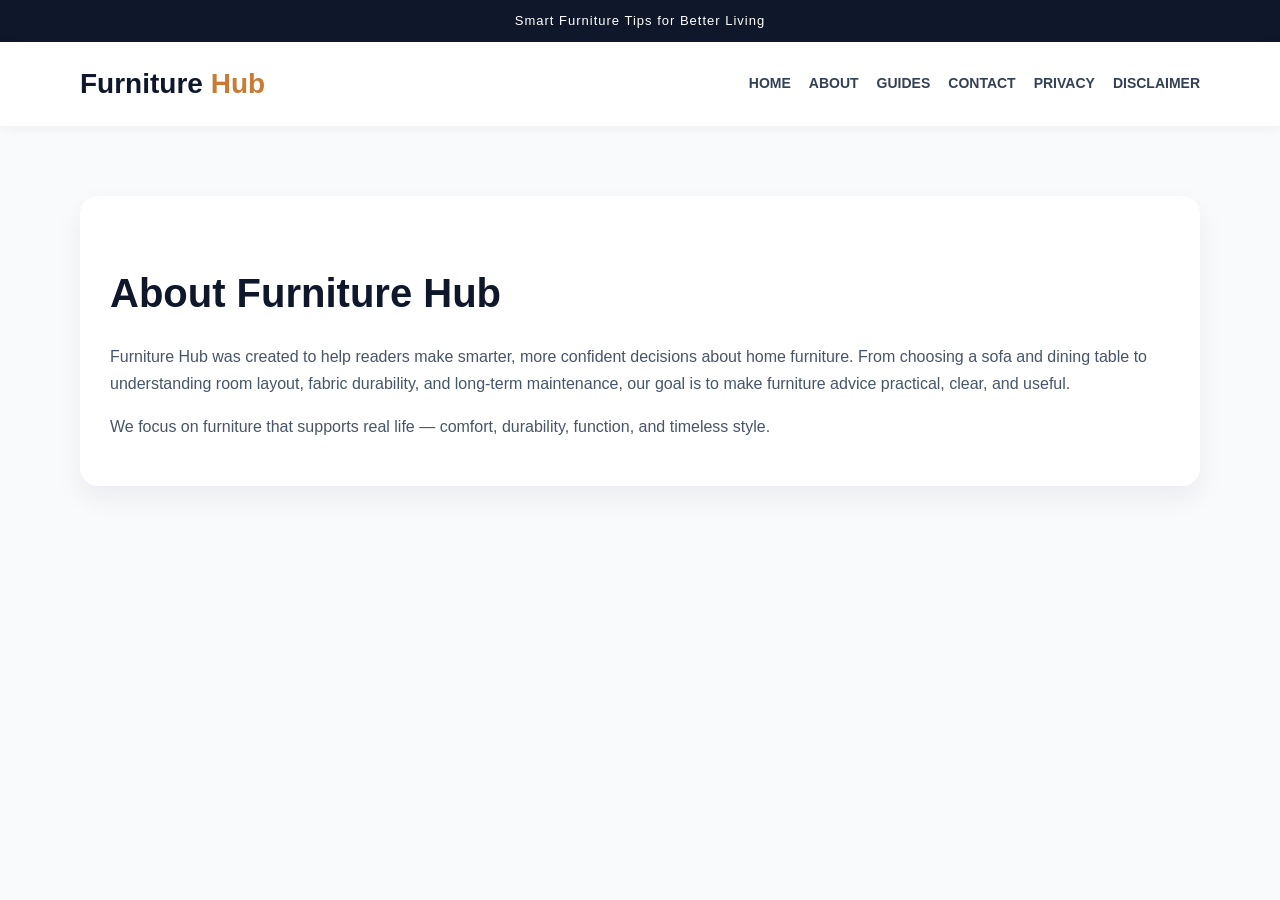
<file: public/about.html>
<!DOCTYPE html>
<html lang="en">
<head>
  <meta charset="UTF-8" />
  <meta name="viewport" content="width=device-width, initial-scale=1.0" />
  <title>About Furniture Hub</title>
  <meta name="description" content="Learn about Furniture Hub and our mission to help readers make smarter furniture decisions." />
  <link rel="stylesheet" href="style.css" />
</head>
<body>
  <div class="topbar">Smart Furniture Tips for Better Living</div>
  <header>
    <div class="container nav-wrap">
      <div class="logo">Furniture <span>Hub</span></div>
      <nav>
        <a href="index.html">Home</a>
        <a href="about.html">About</a>
        <a href="sofa-buying-guide.html">Guides</a>
        <a href="contact.html">Contact</a>
        <a href="privacy-policy.html">Privacy</a>
        <a href="disclaimer.html">Disclaimer</a>
      </nav>
    </div>
  </header>

  <section class="section">
    <div class="container legal-page">
      <h1>About Furniture Hub</h1>
      <p>
        Furniture Hub was created to help readers make smarter, more confident decisions about home furniture. From choosing a sofa and dining table to understanding room layout, fabric durability, and long-term maintenance, our goal is to make furniture advice practical, clear, and useful.
      </p>
      <p>
        We focus on furniture that supports real life — comfort, durability, function, and timeless style.
      </p>
    </div>
  </section>
</body>
</html>
</file>
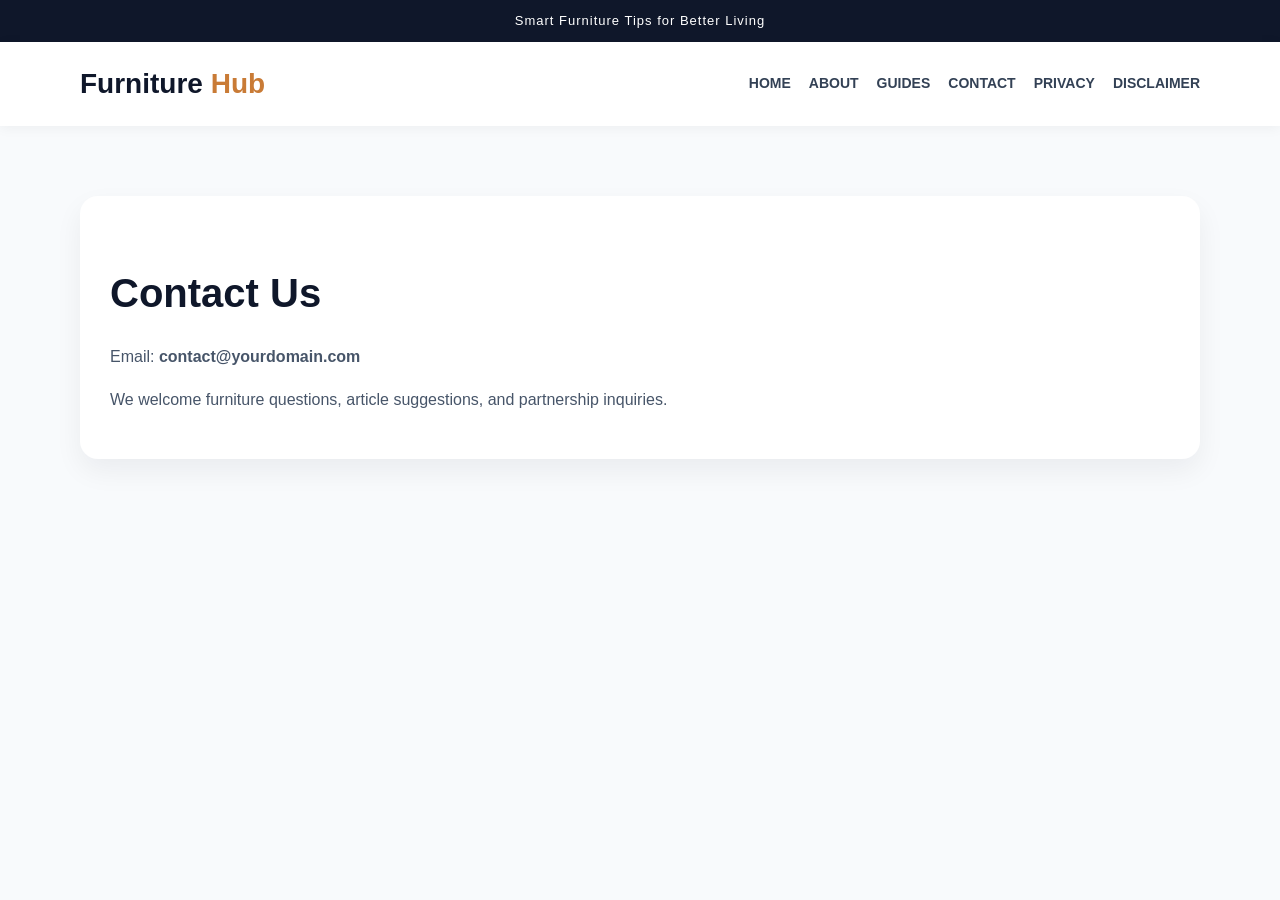
<file: public/contact.html>
<!DOCTYPE html>
<html lang="en">
<head>
  <meta charset="UTF-8" />
  <meta name="viewport" content="width=device-width, initial-scale=1.0" />
  <title>Contact Furniture Hub</title>
  <meta name="description" content="Contact Furniture Hub for questions, feedback, and collaboration." />
  <link rel="stylesheet" href="style.css" />
</head>
<body>
  <div class="topbar">Smart Furniture Tips for Better Living</div>
  <header>
    <div class="container nav-wrap">
      <div class="logo">Furniture <span>Hub</span></div>
      <nav>
        <a href="index.html">Home</a>
        <a href="about.html">About</a>
        <a href="sofa-buying-guide.html">Guides</a>
        <a href="contact.html">Contact</a>
        <a href="privacy-policy.html">Privacy</a>
        <a href="disclaimer.html">Disclaimer</a>
      </nav>
    </div>
  </header>

  <section class="section">
    <div class="container legal-page">
      <h1>Contact Us</h1>
      <p>Email: <strong>contact@yourdomain.com</strong></p>
      <p>We welcome furniture questions, article suggestions, and partnership inquiries.</p>
    </div>
  </section>
</body>
</html>
</file>
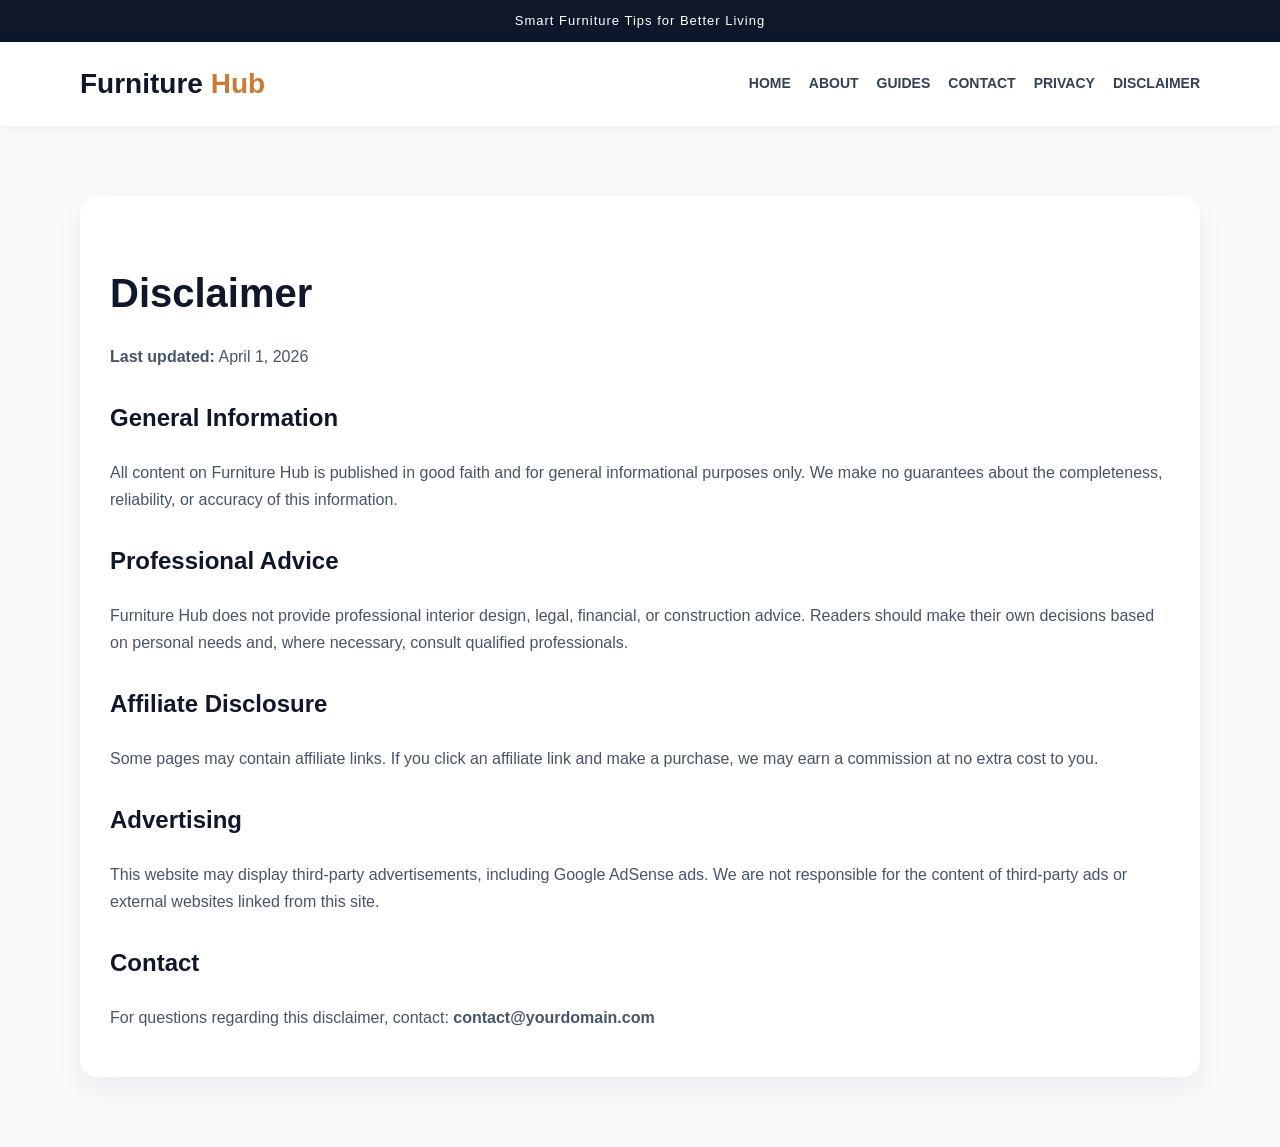
<file: public/disclaimer.html>
<!DOCTYPE html>
<html lang="en">
<head>
  <meta charset="UTF-8" />
  <meta name="viewport" content="width=device-width, initial-scale=1.0" />
  <title>Disclaimer | Furniture Hub</title>
  <meta name="description" content="Read the disclaimer for Furniture Hub regarding informational content, affiliate links, and advertising." />
  <meta name="robots" content="noindex,follow" />
  <link rel="stylesheet" href="style.css" />
</head>
<body>
  <div class="topbar">Smart Furniture Tips for Better Living</div>

  <header>
    <div class="container nav-wrap">
      <div class="logo">Furniture <span>Hub</span></div>
      <nav>
        <a href="index.html">Home</a>
        <a href="about.html">About</a>
        <a href="sofa-buying-guide.html">Guides</a>
        <a href="contact.html">Contact</a>
        <a href="privacy-policy.html">Privacy</a>
        <a href="disclaimer.html">Disclaimer</a>
      </nav>
    </div>
  </header>

  <section class="section">
    <div class="container">
      <div class="legal-page">
        <h1>Disclaimer</h1>
        <p><strong>Last updated:</strong> April 1, 2026</p>

        <h2>General Information</h2>
        <p>
          All content on Furniture Hub is published in good faith and for general informational purposes only. We make no guarantees about the completeness, reliability, or accuracy of this information.
        </p>

        <h2>Professional Advice</h2>
        <p>
          Furniture Hub does not provide professional interior design, legal, financial, or construction advice. Readers should make their own decisions based on personal needs and, where necessary, consult qualified professionals.
        </p>

        <h2>Affiliate Disclosure</h2>
        <p>
          Some pages may contain affiliate links. If you click an affiliate link and make a purchase, we may earn a commission at no extra cost to you.
        </p>

        <h2>Advertising</h2>
        <p>
          This website may display third-party advertisements, including Google AdSense ads. We are not responsible for the content of third-party ads or external websites linked from this site.
        </p>

        <h2>Contact</h2>
        <p>
          For questions regarding this disclaimer, contact: <strong>contact@yourdomain.com</strong>
        </p>
      </div>
    </div>
  </section>
</body>
</html>
</file>
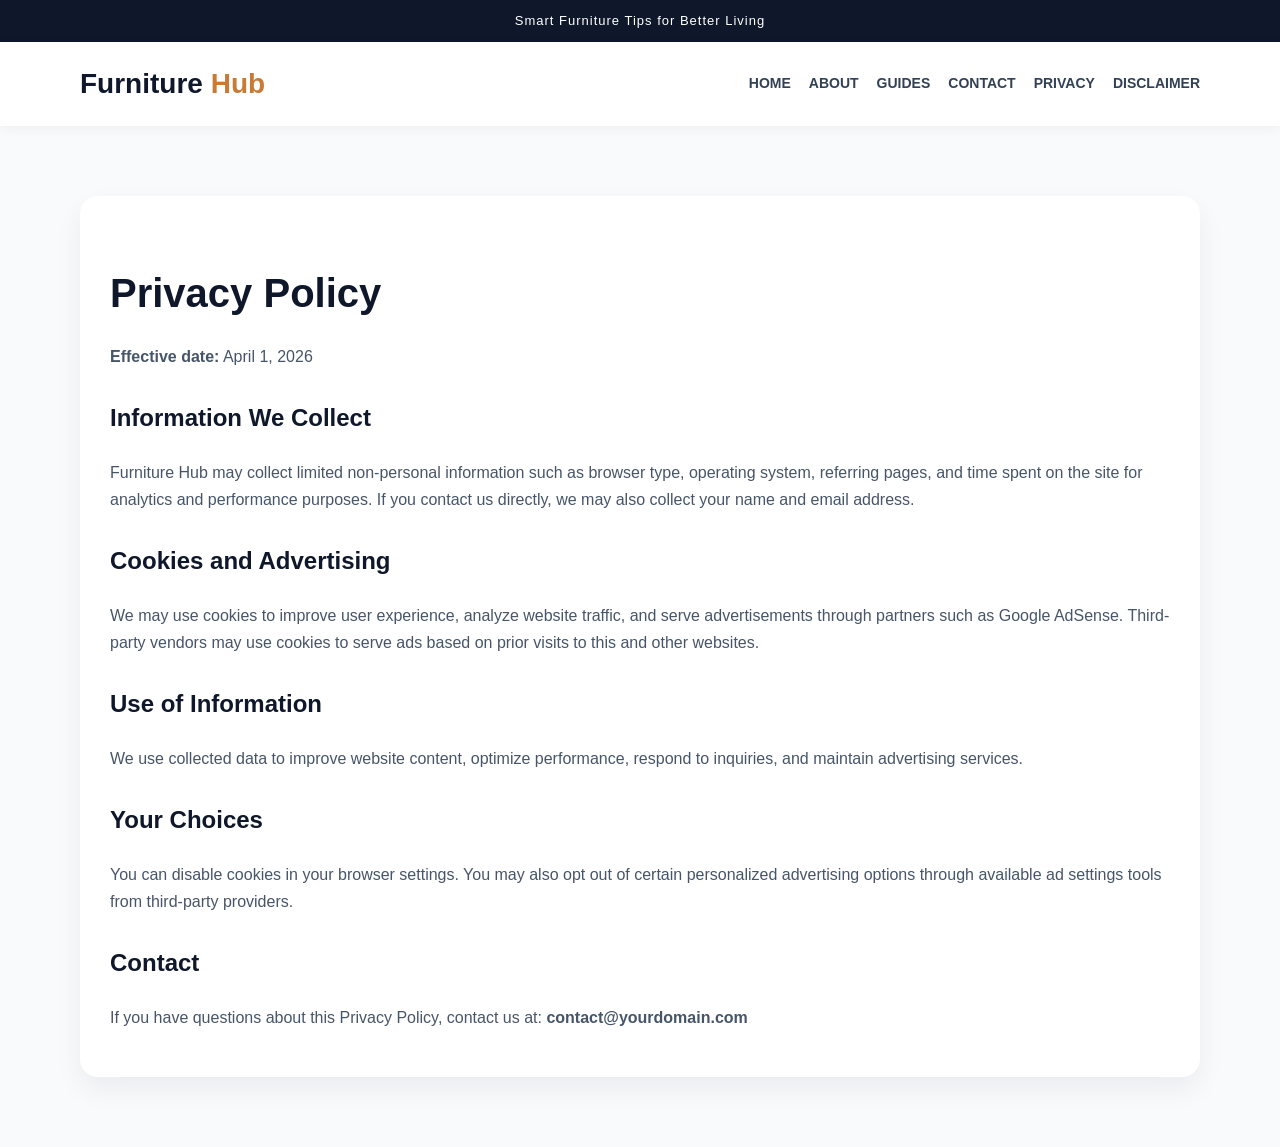
<file: public/privacy-policy.html>
<!DOCTYPE html>
<html lang="en">
<head>
  <meta charset="UTF-8" />
  <meta name="viewport" content="width=device-width, initial-scale=1.0" />
  <title>Privacy Policy | Furniture Hub</title>
  <meta name="description" content="Read the Privacy Policy for Furniture Hub to understand how visitor information is collected, used, and protected." />
  <meta name="robots" content="noindex,follow" />
  <link rel="stylesheet" href="style.css" />
</head>
<body>
  <div class="topbar">Smart Furniture Tips for Better Living</div>

  <header>
    <div class="container nav-wrap">
      <div class="logo">Furniture <span>Hub</span></div>
      <nav>
        <a href="index.html">Home</a>
        <a href="about.html">About</a>
        <a href="sofa-buying-guide.html">Guides</a>
        <a href="contact.html">Contact</a>
        <a href="privacy-policy.html">Privacy</a>
        <a href="disclaimer.html">Disclaimer</a>
      </nav>
    </div>
  </header>

  <section class="section">
    <div class="container">
      <div class="legal-page">
        <h1>Privacy Policy</h1>
        <p><strong>Effective date:</strong> April 1, 2026</p>

        <h2>Information We Collect</h2>
        <p>
          Furniture Hub may collect limited non-personal information such as browser type, operating system, referring pages, and time spent on the site for analytics and performance purposes. If you contact us directly, we may also collect your name and email address.
        </p>

        <h2>Cookies and Advertising</h2>
        <p>
          We may use cookies to improve user experience, analyze website traffic, and serve advertisements through partners such as Google AdSense. Third-party vendors may use cookies to serve ads based on prior visits to this and other websites.
        </p>

        <h2>Use of Information</h2>
        <p>
          We use collected data to improve website content, optimize performance, respond to inquiries, and maintain advertising services.
        </p>

        <h2>Your Choices</h2>
        <p>
          You can disable cookies in your browser settings. You may also opt out of certain personalized advertising options through available ad settings tools from third-party providers.
        </p>

        <h2>Contact</h2>
        <p>
          If you have questions about this Privacy Policy, contact us at: <strong>contact@yourdomain.com</strong>
        </p>
      </div>
    </div>
  </section>
</body>
</html>
</file>
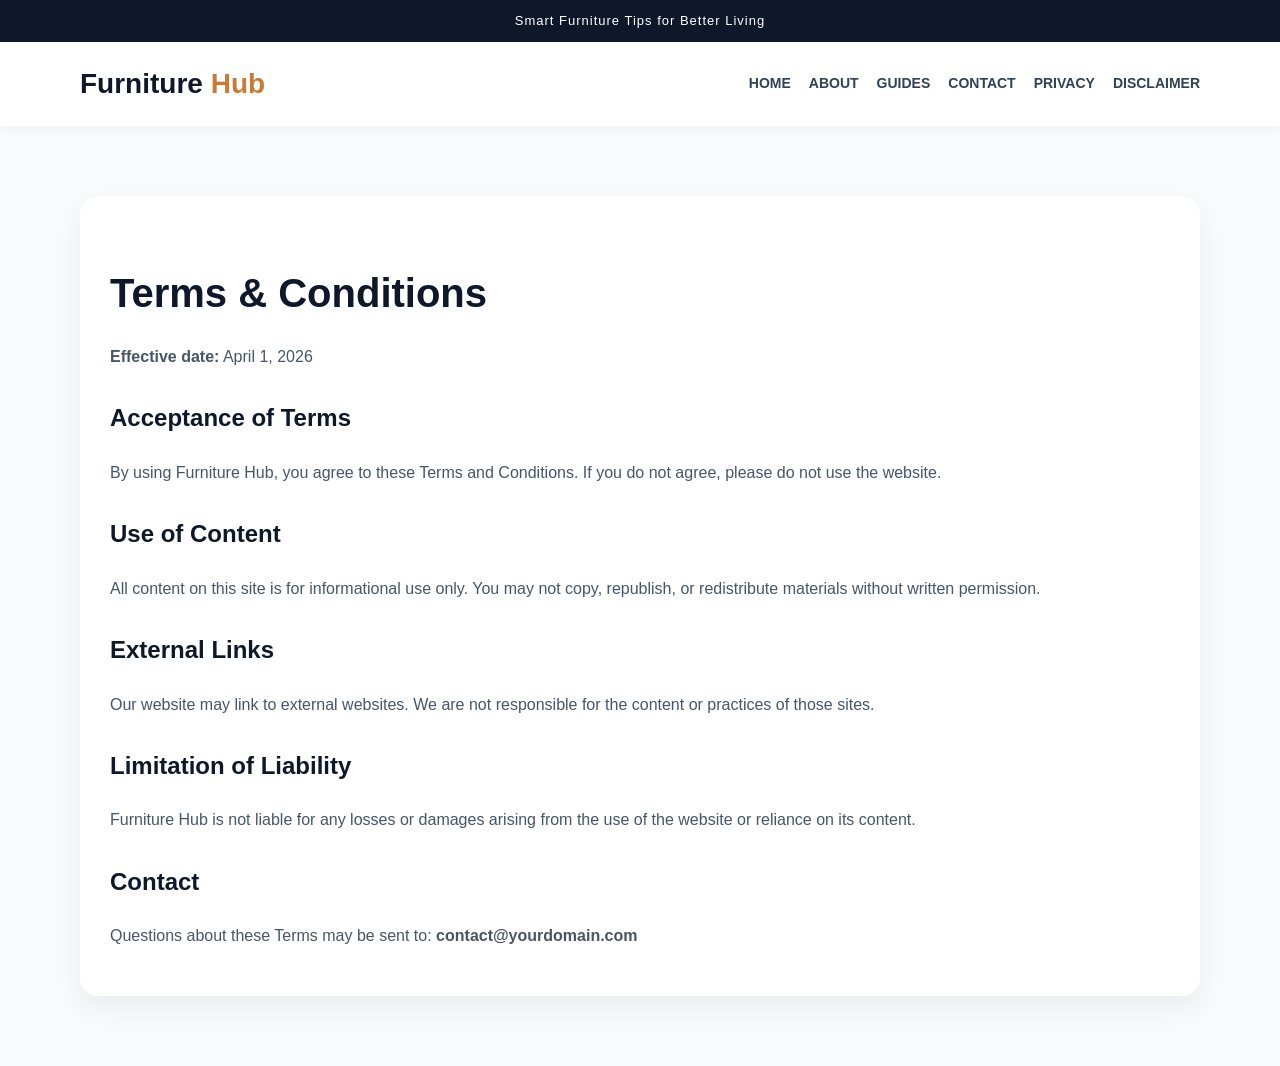
<file: public/terms.html>
<!DOCTYPE html>
<html lang="en">
<head>
  <meta charset="UTF-8" />
  <meta name="viewport" content="width=device-width, initial-scale=1.0" />
  <title>Terms & Conditions | Furniture Hub</title>
  <meta name="description" content="Review the Terms and Conditions for using Furniture Hub." />
  <meta name="robots" content="noindex,follow" />
  <link rel="stylesheet" href="style.css" />
</head>
<body>
  <div class="topbar">Smart Furniture Tips for Better Living</div>

  <header>
    <div class="container nav-wrap">
      <div class="logo">Furniture <span>Hub</span></div>
      <nav>
        <a href="index.html">Home</a>
        <a href="about.html">About</a>
        <a href="sofa-buying-guide.html">Guides</a>
        <a href="contact.html">Contact</a>
        <a href="privacy-policy.html">Privacy</a>
        <a href="disclaimer.html">Disclaimer</a>
      </nav>
    </div>
  </header>

  <section class="section">
    <div class="container">
      <div class="legal-page">
        <h1>Terms & Conditions</h1>
        <p><strong>Effective date:</strong> April 1, 2026</p>

        <h2>Acceptance of Terms</h2>
        <p>
          By using Furniture Hub, you agree to these Terms and Conditions. If you do not agree, please do not use the website.
        </p>

        <h2>Use of Content</h2>
        <p>
          All content on this site is for informational use only. You may not copy, republish, or redistribute materials without written permission.
        </p>

        <h2>External Links</h2>
        <p>
          Our website may link to external websites. We are not responsible for the content or practices of those sites.
        </p>

        <h2>Limitation of Liability</h2>
        <p>
          Furniture Hub is not liable for any losses or damages arising from the use of the website or reliance on its content.
        </p>

        <h2>Contact</h2>
        <p>
          Questions about these Terms may be sent to: <strong>contact@yourdomain.com</strong>
        </p>
      </div>
    </div>
  </section>
</body>
</html>
</file>
<file: public/style.css>
*,
*::before,
*::after {
  box-sizing: border-box;
}

html {
  scroll-behavior: smooth;
}

body {
  margin: 0;
  font-family: Arial, Helvetica, sans-serif;
  color: #1f2937;
  background: #f8fafc;
  line-height: 1.7;
}

img {
  max-width: 100%;
  display: block;
}

a {
  text-decoration: none;
  color: #0f4c81;
}

a:hover {
  color: #c97b36;
}

.container {
  width: min(1120px, 92%);
  margin: 0 auto;
}

.topbar {
  background: #0f172a;
  color: #fff;
  text-align: center;
  padding: 10px 15px;
  font-size: 13px;
  letter-spacing: 1px;
}

header {
  background: #ffffff;
  box-shadow: 0 2px 12px rgba(0, 0, 0, 0.05);
  position: sticky;
  top: 0;
  z-index: 999;
}

.nav-wrap {
  display: flex;
  align-items: center;
  justify-content: space-between;
  gap: 20px;
  padding: 18px 0;
  flex-wrap: wrap;
}

.logo {
  font-size: 28px;
  font-weight: 800;
  color: #0f172a;
}

.logo span {
  color: #c97b36;
}

nav {
  display: flex;
  gap: 18px;
  flex-wrap: wrap;
}

nav a {
  color: #334155;
  font-weight: 600;
  font-size: 14px;
  text-transform: uppercase;
}

.hero {
  background:
    linear-gradient(rgba(15, 23, 42, 0.58), rgba(15, 23, 42, 0.58)),
    url('https://images.unsplash.com/photo-1555041469-a586c1ea9b54?auto=format&fit=crop&w=1600&q=80') center/cover no-repeat;
  color: #fff;
  min-height: 72vh;
  display: flex;
  align-items: center;
}

.hero-content {
  max-width: 700px;
  padding: 70px 0;
}

.hero-badge {
  display: inline-block;
  background: #c97b36;
  color: #fff;
  padding: 8px 14px;
  border-radius: 999px;
  font-size: 12px;
  text-transform: uppercase;
  letter-spacing: 1px;
  margin-bottom: 18px;
  font-weight: 700;
}

.hero h1 {
  font-size: clamp(34px, 5vw, 62px);
  line-height: 1.1;
  margin: 0 0 18px;
}

.hero p {
  font-size: 18px;
  max-width: 620px;
  margin-bottom: 28px;
  color: #e5e7eb;
}

.btn {
  display: inline-block;
  background: #c97b36;
  color: #fff;
  padding: 14px 24px;
  border-radius: 10px;
  font-weight: 700;
  transition: 0.3s ease;
}

.btn:hover {
  background: #a76022;
  color: #fff;
}

.section {
  padding: 70px 0;
}

.section-title {
  text-align: center;
  margin-bottom: 38px;
}

.section-title h2 {
  font-size: clamp(28px, 4vw, 42px);
  margin-bottom: 10px;
  color: #0f172a;
}

.section-title p {
  color: #64748b;
  max-width: 760px;
  margin: 0 auto;
}

.grid {
  display: grid;
  gap: 24px;
}

.grid-3 {
  grid-template-columns: repeat(3, 1fr);
}

.card {
  background: #fff;
  border-radius: 18px;
  overflow: hidden;
  box-shadow: 0 12px 30px rgba(15, 23, 42, 0.08);
  transition: transform 0.25s ease;
}

.card:hover {
  transform: translateY(-5px);
}

.card img {
  width: 100%;
  height: 230px;
  object-fit: cover;
}

.card-body {
  padding: 22px;
}

.tag {
  display: inline-block;
  background: #e2e8f0;
  color: #0f4c81;
  padding: 6px 10px;
  border-radius: 999px;
  font-size: 12px;
  font-weight: 700;
  margin-bottom: 12px;
}

.card h3 {
  margin: 0 0 10px;
  font-size: 23px;
  color: #0f172a;
}

.card p {
  color: #64748b;
  margin-bottom: 16px;
}

.ad-box {
  border: 2px dashed #cbd5e1;
  background: #f8fafc;
  color: #64748b;
  text-align: center;
  padding: 24px;
  border-radius: 14px;
  margin: 28px 0;
  font-size: 14px;
}

.feature-boxes {
  display: grid;
  grid-template-columns: repeat(4, 1fr);
  gap: 18px;
}

.feature {
  background: #ffffff;
  border-radius: 16px;
  padding: 24px;
  text-align: center;
  box-shadow: 0 10px 26px rgba(15, 23, 42, 0.06);
}

.feature h4 {
  margin: 12px 0 8px;
  color: #0f172a;
}

.feature p {
  color: #64748b;
  font-size: 15px;
}

.article-layout {
  display: grid;
  grid-template-columns: 1fr;
  gap: 30px;
}

.article {
  background: #fff;
  padding: 30px;
  border-radius: 20px;
  box-shadow: 0 12px 28px rgba(15, 23, 42, 0.06);
}

.article h1 {
  font-size: clamp(30px, 4vw, 48px);
  line-height: 1.15;
  margin-bottom: 12px;
  color: #0f172a;
}

.meta {
  color: #64748b;
  font-size: 14px;
  margin-bottom: 24px;
}

.article h2 {
  margin-top: 30px;
  color: #0f172a;
  font-size: 28px;
}

.article p,
.article li {
  color: #374151;
  font-size: 17px;
}

.article ul {
  padding-left: 22px;
}

.article-hero-image {
  width: 100%;
  height: 420px;
  object-fit: cover;
  border-radius: 16px;
  margin-bottom: 24px;
}

.legal-page {
  background: #fff;
  padding: 30px;
  border-radius: 18px;
  box-shadow: 0 12px 28px rgba(15, 23, 42, 0.06);
}

.legal-page h1 {
  font-size: 40px;
  margin-bottom: 10px;
  color: #0f172a;
}

.legal-page h2 {
  margin-top: 28px;
  color: #0f172a;
}

.legal-page p,
.legal-page li {
  color: #475569;
}

footer {
  background: #0f172a;
  color: #cbd5e1;
  margin-top: 60px;
}

.footer-grid {
  display: grid;
  grid-template-columns: 2fr 1fr 1fr 1fr;
  gap: 30px;
  padding: 50px 0 30px;
}

footer h4 {
  color: #fff;
  margin-bottom: 12px;
}

footer a {
  color: #cbd5e1;
  display: block;
  margin-bottom: 8px;
}

footer a:hover {
  color: #fff;
}

.footer-bottom {
  border-top: 1px solid rgba(255,255,255,0.1);
  padding: 18px 0;
  text-align: center;
  font-size: 14px;
}

/* Responsive */
@media (max-width: 992px) {
  .grid-3,
  .feature-boxes,
  .footer-grid {
    grid-template-columns: repeat(2, 1fr);
  }
}

@media (max-width: 640px) {
  .grid-3,
  .feature-boxes,
  .footer-grid {
    grid-template-columns: 1fr;
  }

  .nav-wrap {
    flex-direction: column;
    align-items: flex-start;
  }

  nav {
    gap: 10px;
  }

  .hero {
    min-height: 60vh;
  }

  .article {
    padding: 20px;
  }

  .legal-page {
    padding: 20px;
  }

  .article-hero-image {
    height: 240px;
  }
}
</file>
